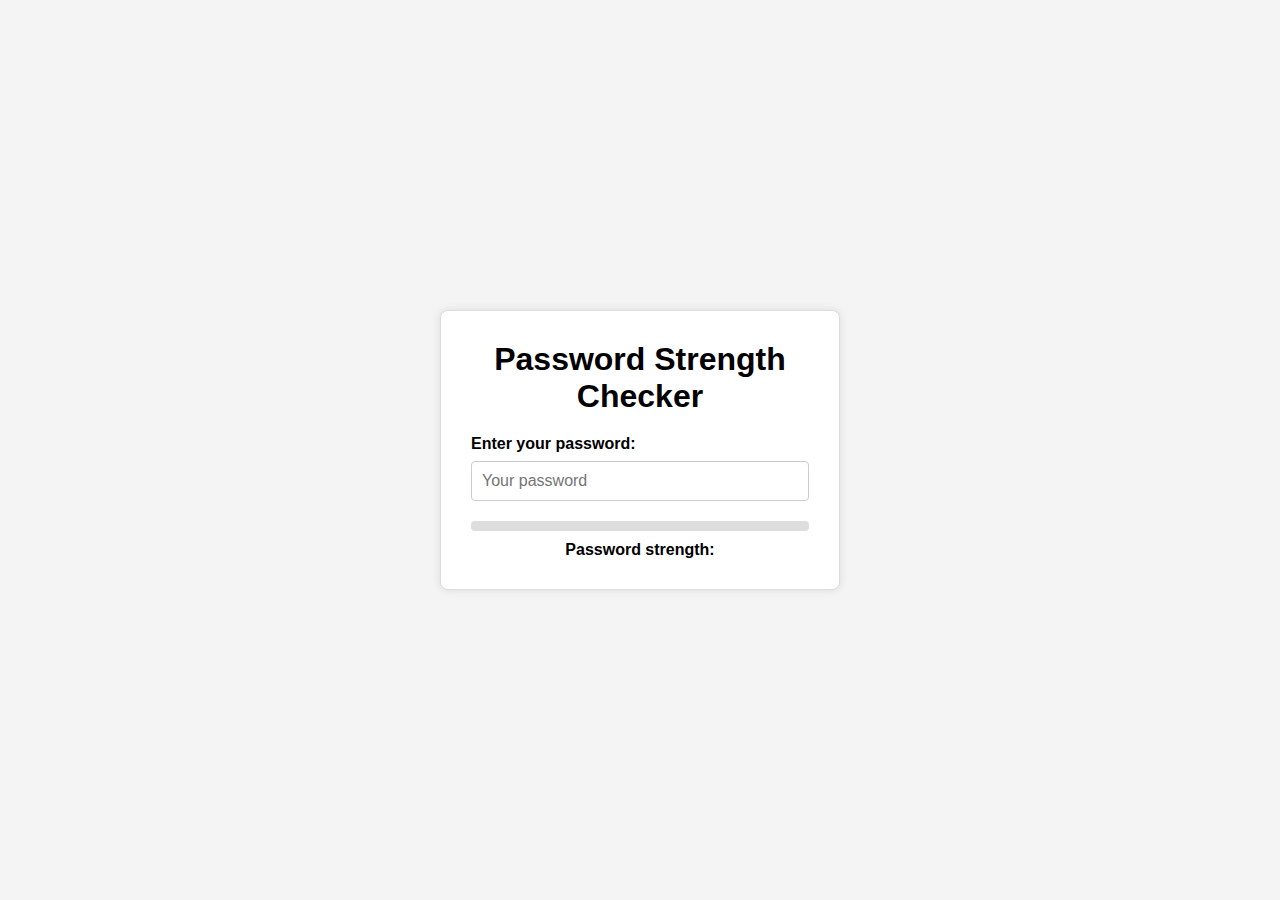
<file: Password Strength Checker/index.html>
<!DOCTYPE html>
<html lang="en">
<head>
  <meta charset="UTF-8" />
  <meta name="viewport" content="width=device-width, initial-scale=1.0" />
  <title>Password Strength Checker</title>
  <link rel="stylesheet" href="style.css" />
</head>
<body>
  <div class="container">
    <h1>Password Strength Checker</h1>
    <form id="passwordForm">
      <div class="form-group">
        <label for="password">Enter your password:</label>
        <input type="password" id="password" name="password" placeholder="Your password" />
      </div>
      <div class="strength-meter">
        <div id="strengthBar"></div>
      </div>
      <p id="strengthText">Password strength: </p>
    </form>
  </div>
  <script src="script.js"></script>
</body>
</html>
</file>
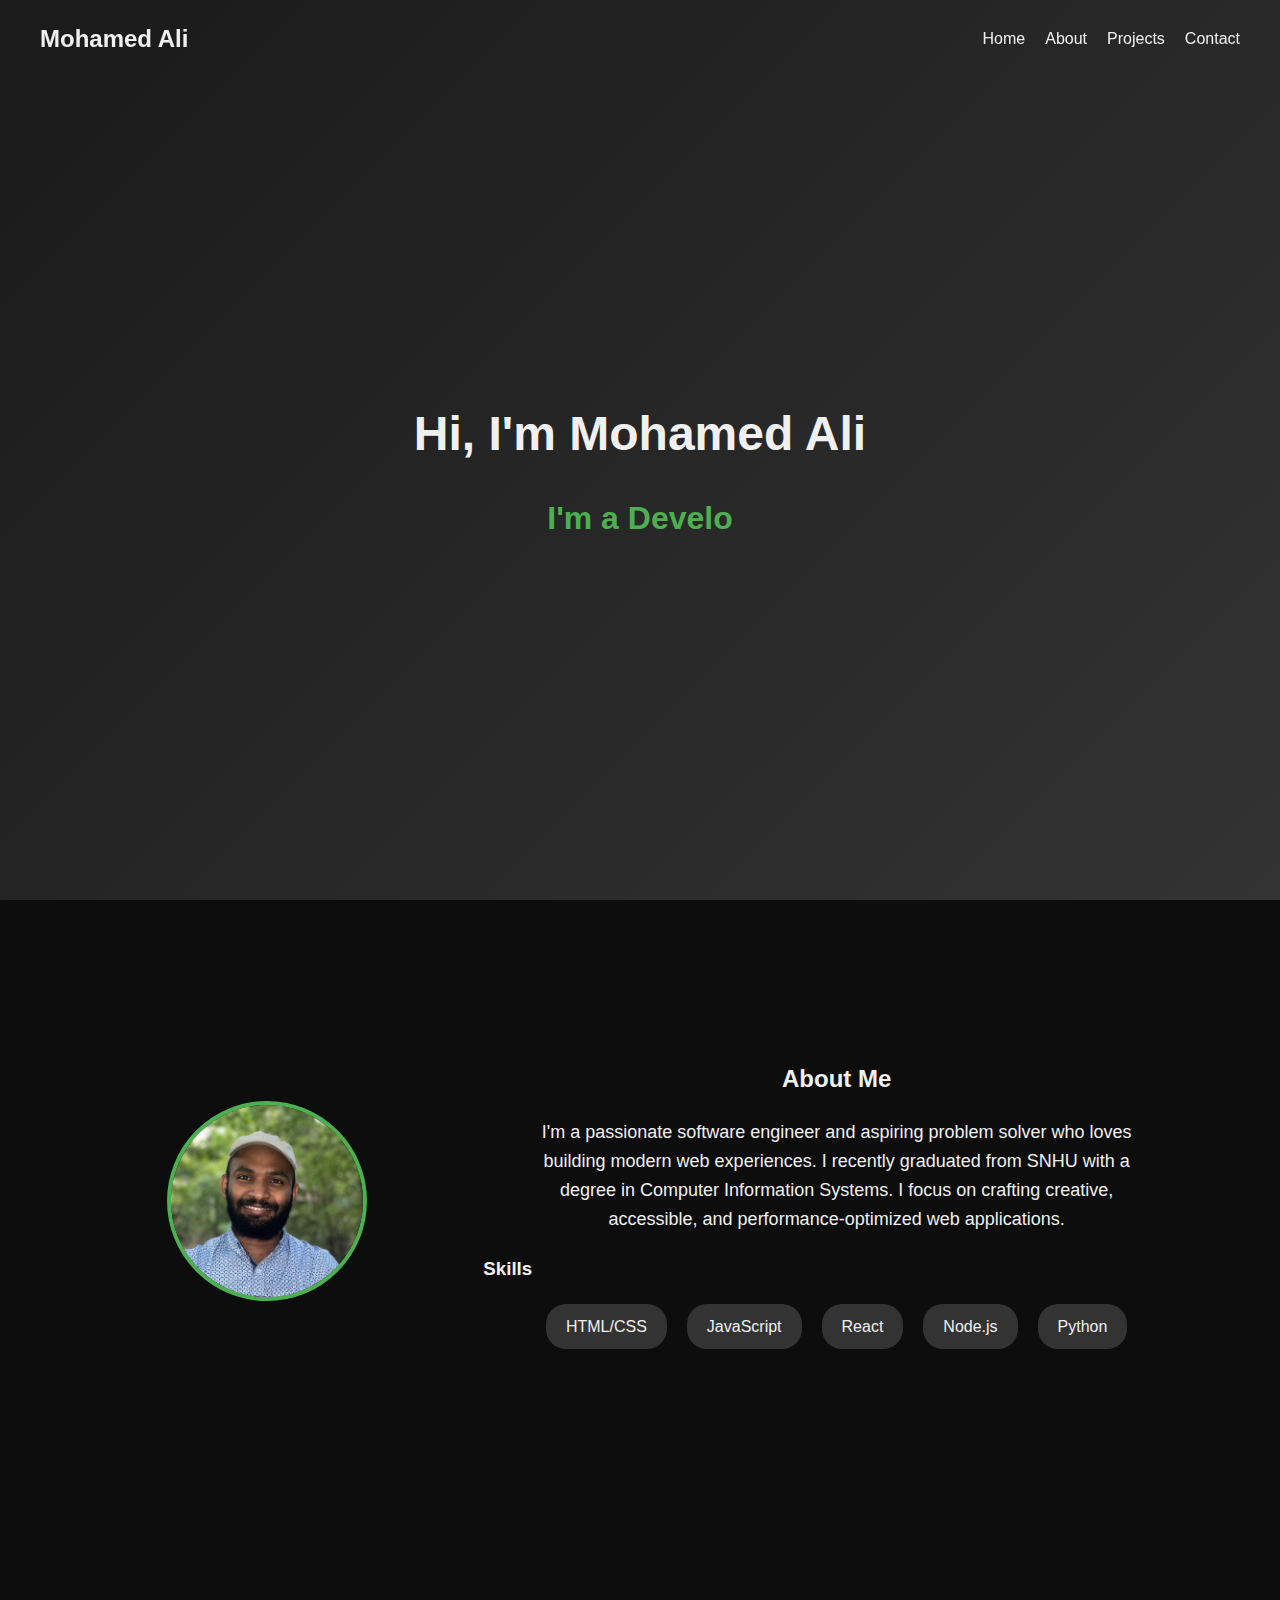
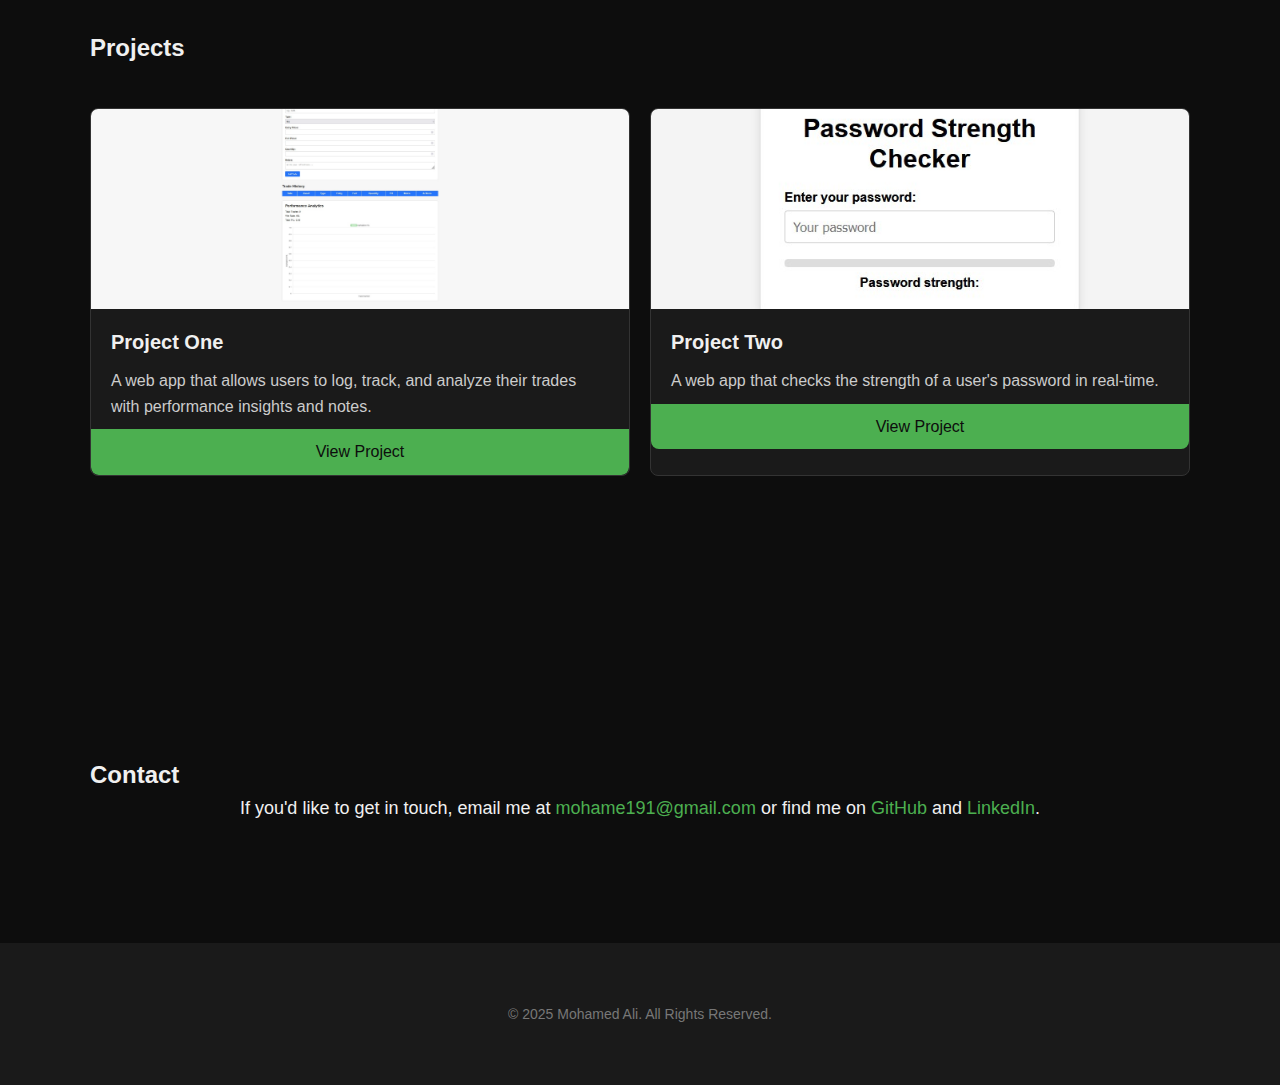
<file: Untitled-1.html>
<!DOCTYPE html>
<html lang="en">
<head>
  <meta charset="UTF-8" />
  <meta name="viewport" content="width=device-width, initial-scale=1.0" />
  <title>Mohamed Ali Portfolio</title>
  <link rel="stylesheet" href="style.css" />
</head>
<body>
 
  <header>
    <nav class="nav">
      <div class="logo">Mohamed Ali</div>
      <ul class="nav-links">
        <li><a href="#home">Home</a></li>
        <li><a href="#about">About</a></li>
        <li><a href="#projects">Projects</a></li>
        <li><a href="#contact">Contact</a></li>
      </ul>
    </nav>
    
    <section id="home" class="section home-section">
      <div class="hero-content">
        <h1>Hi, I'm <span class="name">Mohamed Ali</span></h1>
        <h2>I'm a <span id="typed"></span></h2>
      </div>
    </section>
  </header>
  
  <main>
    <section id="about" class="section">
      <div class="container about-container">
        <div class="about-image">
          <img src="mypic.jpg" alt="Mohamed Ali" class="profile-pic">
        </div>
        <div class="about-text">
          <h2>About Me</h2>
          <p>
            I'm a passionate software engineer and aspiring problem solver who loves building modern web experiences.
            I recently graduated from SNHU with a degree in Computer Information Systems. I focus on crafting creative, accessible, and performance‑optimized web applications.
          </p>
          <h3>Skills</h3>
          <ul class="skills">
            <li>HTML/CSS</li>
            <li>JavaScript</li>
            <li>React</li>
            <li>Node.js</li>
            <li>Python</li>
          </ul>
        </div>
      </div>
    </section>
    
    <section id="projects" class="section">
      <div class="container">
        <h2>Projects</h2>
        <div class="projects-grid">
          <div class="project">
            <img src="project1.jpg" alt="Project 1">
            <h3>Project One</h3>
            <p>A web app that allows users to log, track, and analyze their trades with performance insights and notes.</p>
            <a href="trade journal/index.html" target="_blank">View Project</a>
          </div>
          <div class="project">
            <img src="project2.jpg" alt="Project 2">
            <h3>Project Two</h3>
            <p>A web app that checks the strength of a user's password in real-time.</p>
            <a href="Password Strength Checker/index.html" target="_blank">View Project</a>
          </div>
         
        </div>
      </div>
    </section>
    
    <section id="contact" class="section">
      <div class="container">
        <h2>Contact</h2>
        <p>
          If you'd like to get in touch, email me at 
          <a href="mailto:mohame191@gmail.com">mohame191@gmail.com</a> or find me on 
          <a href="https://github.com/mohame191" target="_blank">GitHub</a> and 
          <a href="https://www.linkedin.com/in/mohamedalimoe/" target="_blank">LinkedIn</a>.
        </p>
      </div>
    </section>
  </main>
  
  <footer>
    <div class="container">
      <p>&copy; 2025 Mohamed Ali. All Rights Reserved.</p>
    </div>
  </footer>
  
  <script src="script.js"></script>
</body>
</html>
</file>
<file: Password Strength Checker/style.css>
* {
  margin: 0;
  padding: 0;
  box-sizing: border-box;
}

body {
  font-family: Arial, sans-serif;
  background: #f4f4f4;
  display: flex;
  justify-content: center;
  align-items: center;
  height: 100vh;
}

.container {
  background: #fff;
  border: 1px solid #ddd;
  padding: 30px;
  border-radius: 8px;
  box-shadow: 0 0 10px rgba(0,0,0,0.1);
  width: 90%;
  max-width: 400px;
}

h1 {
  text-align: center;
  margin-bottom: 20px;
}

.form-group {
  margin-bottom: 20px;
}

label {
  display: block;
  margin-bottom: 8px;
  font-weight: bold;
}

input[type="password"] {
  width: 100%;
  padding: 10px;
  border: 1px solid #ccc;
  border-radius: 4px;
  font-size: 16px;
}

.strength-meter {
  height: 10px;
  width: 100%;
  background: #ddd;
  border-radius: 4px;
  margin-bottom: 10px;
  overflow: hidden;
}

#strengthBar {
  height: 100%;
  width: 0;
  background: red;
  border-radius: 4px;
  transition: width 0.3s ease, background 0.3s ease;
}

#strengthText {
  text-align: center;
  font-weight: bold;
  font-size: 16px;
}
</file>
<file: style.css>
/* Reset & Global Styles */
* {
  margin: 0;
  padding: 0;
  box-sizing: border-box;
}
body {
  font-family: 'Helvetica', Arial, sans-serif;
  line-height: 1.6;
  background: #0d0d0d;
  color: #f0f0f0;
}
a {
  color: #4caf50;
  text-decoration: none;
}
a:hover {
  text-decoration: underline;
}
.container {
  width: 90%;
  max-width: 1100px;
  margin: 0 auto;
  padding: 40px 0;
}

/* Navigation */
.nav {
  display: flex;
  justify-content: space-between;
  align-items: center;
  padding: 20px 40px;
  background: transparent;
  position: fixed;
  width: 100%;
  top: 0;
  z-index: 100;
}
.logo {
  font-size: 24px;
  font-weight: bold;
  color: #f0f0f0;
}
.nav-links {
  list-style: none;
  display: flex;
}
.nav-links li {
  margin-left: 20px;
}
.nav-links li a {
  font-size: 16px;
  color: #f0f0f0;
  transition: color 0.3s;
}
.nav-links li a:hover {
  color: #4caf50;
}

.section {
  padding: 120px 0 80px;
}
.home-section {
  height: 100vh;
  display: flex;
  align-items: center;
  justify-content: center;
  background: linear-gradient(135deg, #1a1a1a, #333);
  text-align: center;
}
.hero-content h1 {
  font-size: 48px;
  margin-bottom: 20px;
}
.hero-content h2 {
  font-size: 32px;
  color: #4caf50;
}

.about-container {
  display: flex;
  flex-wrap: wrap;
  align-items: center;
  justify-content: center;
  gap: 40px;
}
.about-image {
  flex: 1;
  text-align: center;
}
.profile-pic {
  width: 200px;
  height: 200px;
  border-radius: 50%;
  object-fit: cover;
  border: 4px solid #4caf50;
}
.about-text {
  flex: 2;
}
.about-text h2 {
  text-align: center;
  margin-bottom: 20px;
}
.about-text p {
  max-width: 600px;
  margin: 0 auto 20px;
  font-size: 18px;
  text-align: center;
}
.skills {
  list-style: none;
  display: flex;
  justify-content: center;
  gap: 20px;
  margin-top: 20px;
}
.skills li {
  background: #333;
  padding: 10px 20px;
  border-radius: 20px;
}

.projects-grid {
  display: grid;
  grid-template-columns: repeat(auto-fit, minmax(280px, 1fr));
  gap: 20px;
  margin-top: 40px;
}
.project {
  background: #1a1a1a;
  border: 1px solid #333;
  border-radius: 8px;
  overflow: hidden;
  transition: transform 0.3s;
}
.project:hover {
  transform: translateY(-5px);
}
.project img {
  width: 100%;
  height: 200px;
  object-fit: cover;
}
.project h3 {
  padding: 10px 20px;
  font-size: 20px;
}
.project p {
  padding: 0 20px 10px;
  font-size: 16px;
  color: #ccc;
}
.project a {
  display: block;
  padding: 10px 20px;
  background: #4caf50;
  color: #0d0d0d;
  text-align: center;
  border-bottom-left-radius: 8px;
  border-bottom-right-radius: 8px;
  transition: background 0.3s;
}
.project a:hover {
  background: #66bb6a;
}

#contact p {
  text-align: center;
  font-size: 18px;
}

footer {
  background: #1a1a1a;
  padding: 20px 0;
  text-align: center;
}
footer p {
  font-size: 14px;
  color: #777;
}

html {
  scroll-behavior: smooth;
}

@media (max-width: 768px) {
  .about-container {
    flex-direction: column;
  }
}
</file>
